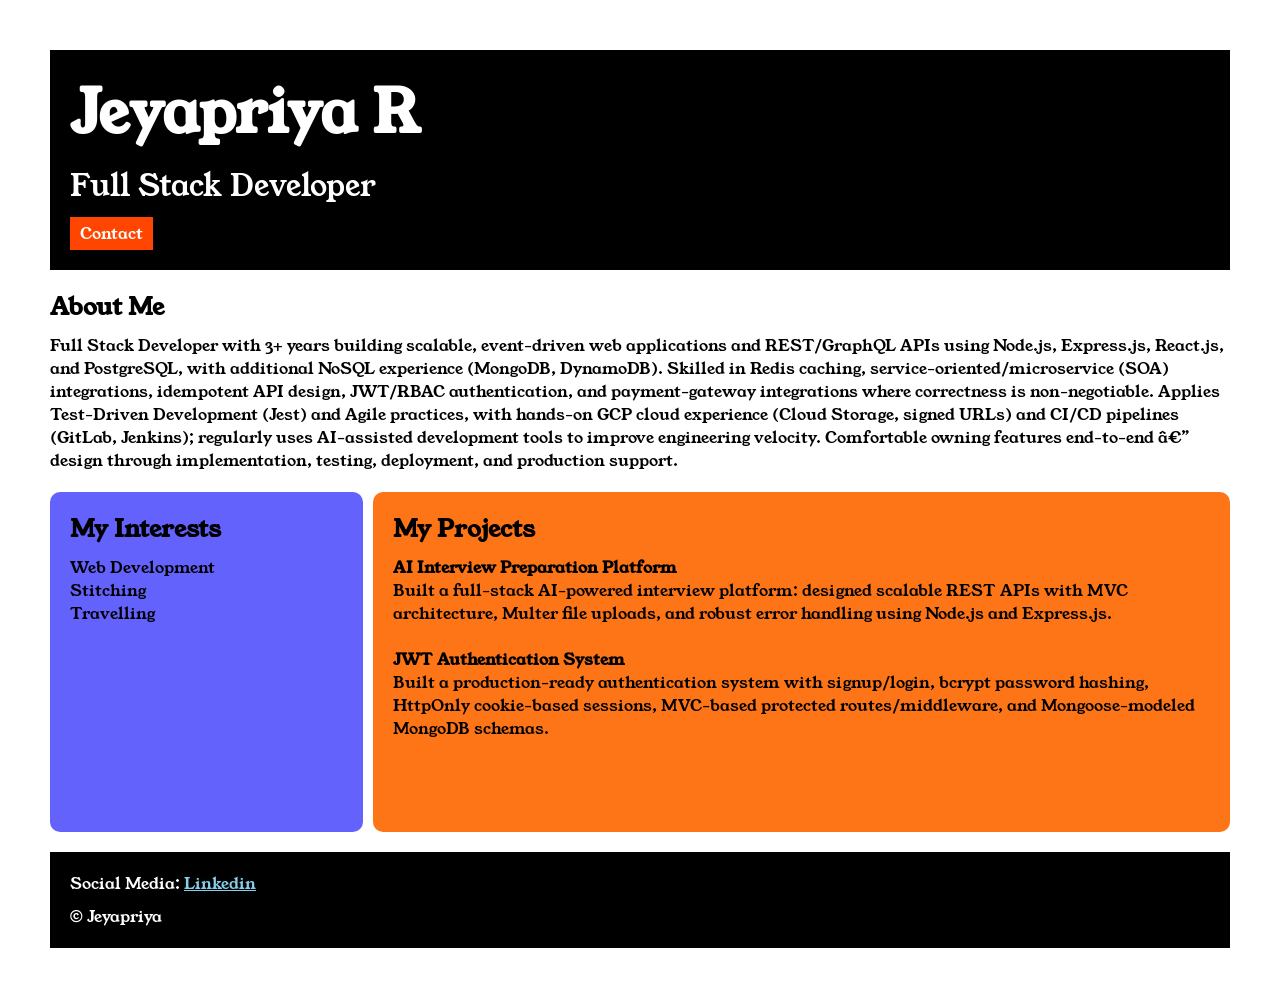
<file: index.html>
<!DOCTYPE html>
<html lang="en">

<head>
    <!-- <meta charset="UTF-8">
    <meta name="viewport" content="width=device-width, initial-scale=1.0"> -->
    <title>Portfolio</title>
    <link rel="stylesheet" href="style.css">
    <link rel="preconnect" href="https://fonts.googleapis.com">
    <link rel="preconnect" href="https://fonts.gstatic.com" crossorigin>
    <link href="https://fonts.googleapis.com/css2?family=Young+Serif&display=swap" rel="stylesheet">
</head>

<body>
    <div class="container">
        <div class="section-one">
            <h1 class="section-one__name">Jeyapriya R</h1>
            <p class="section-one__role">Full Stack Developer</p>
            <a class="section-one__contact" href="contactForm.html">Contact</a>
        </div>
        <div class="section-two">
            <h2 class="section-two__title">About Me</h2>
            <p class="section-two__desc">Full Stack Developer with 3+ years building scalable, event-driven web
                applications and REST/GraphQL APIs using
                Node.js, Express.js, React.js, and
                PostgreSQL, with additional NoSQL experience (MongoDB, DynamoDB). Skilled in Redis caching,
                service-oriented/microservice (SOA) integrations,
                idempotent API design, JWT/RBAC authentication, and payment-gateway integrations where correctness is
                non-negotiable. Applies Test-Driven
                Development (Jest) and Agile practices, with hands-on GCP cloud experience (Cloud Storage, signed URLs)
                and
                CI/CD pipelines (GitLab, Jenkins); regularly
                uses AI-assisted development tools to improve engineering velocity. Comfortable owning features
                end-to-end —
                design through implementation, testing,
                deployment, and production support. </p>
        </div>
        <div class="sections">
        <div class="section-three">
            <h2 class="section-three__title">My Interests</h2>
            <ul class="section-three__desc">
                <li>Web Development</li>
                <li>Stitching</li>
                <li>Travelling</li>
            </ul>
        </div>
        <div class="section-four">
            <h2 class="section-four__title">My Projects</h2>
            <ul class="section-four__desc">
                <li>
                    <h1>AI Interview Preparation Platform </h1>
                    <p> Built a full-stack AI-powered interview platform: designed scalable REST APIs with MVC
                        architecture,
                        Multer file uploads, and robust error
                        handling using Node.js and Express.js.</p>
                </li>
                <br>
                <li>
                    <h1>JWT Authentication System </h1>
                    <p>Built a production-ready authentication system with signup/login, bcrypt password hashing,
                        HttpOnly
                        cookie-based sessions, MVC-based
                        protected routes/middleware, and Mongoose-modeled MongoDB schemas. </p>
                </li>
            </ul>
        </div>
        </div>
        <div class="section-five">

            <p class="section-five__title">Social Media:
                <a href="https://www.linkedin.com/in/jeyapriya030901/" target="_blank">Linkedin</a>
            </p>
            <p class="section-five__desc">&copy; Jeyapriya</p>
        </div>
    </div>
</body>

</html>
</file>
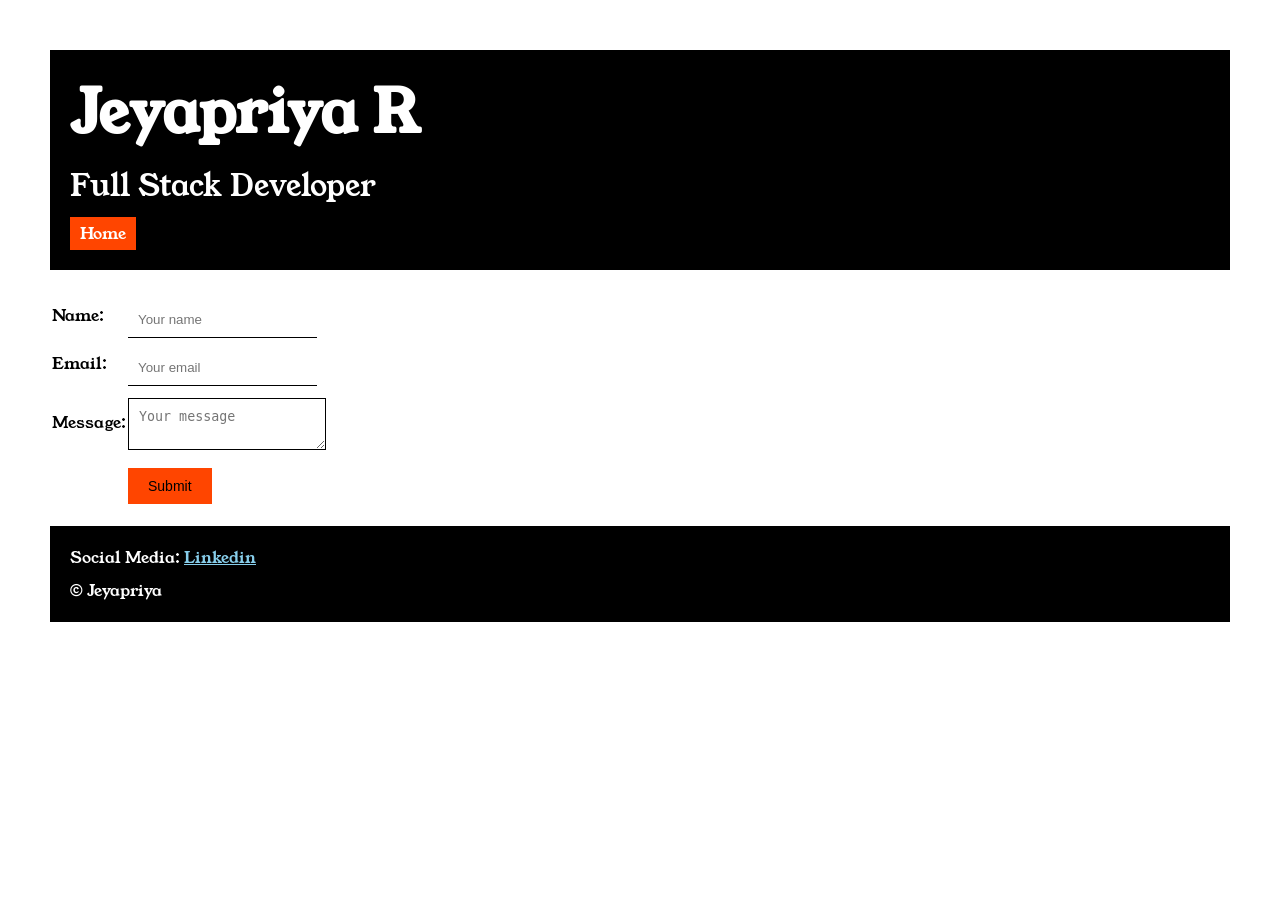
<file: contactForm.html>
<!DOCTYPE html>
<html lang="en">

<head>
    <meta charset="UTF-8">
    <meta name="viewport" content="width=device-width, initial-scale=1.0">
    <title>Contact Form</title>
    <link rel="stylesheet" href="style.css">
    <link rel="preconnect" href="https://fonts.googleapis.com">
    <link rel="preconnect" href="https://fonts.gstatic.com" crossorigin>
    <link href="https://fonts.googleapis.com/css2?family=Young+Serif&display=swap" rel="stylesheet">
</head>

<body>
    <div class="container">
    <div class="section-one">
        <h1 class="section-one__name">Jeyapriya R</h1>
        <p class="section-one__role">Full Stack Developer</p>
        <a class="section-one__contact" href="index.html">Home</a>
    </div>
    <div class="contact-form">
    <form>
        <table>
            <tr>
                <td><label>Name:</label></td>
                <td><input type="text" placeholder="Your name" class="contact-form__input"></td>
            </tr>
            <tr>
                <td><label>Email:</label></td>
                <td><input type="email" placeholder="Your email" class="contact-form__input"></td>
            </tr>
            <tr>
                <td><label>Message:</label></td>
                <td><textarea placeholder="Your message" class="contact-form__textarea"></textarea></td>
            </tr>
            <tr>
                <td></td>
                <td><input type="submit" class="contact-form__submit"></td>
            </tr>
        </table>
    </form>
    </div>
    <div class="section-five">

        <p class="section-five__title">Social Media:
            <a href="https://www.linkedin.com/in/jeyapriya030901/" target="_blank">Linkedin</a>
        </p>
        <p class="section-five__desc">&copy; Jeyapriya</p>
    </div>
    </div>

</body>

</html>
</file>
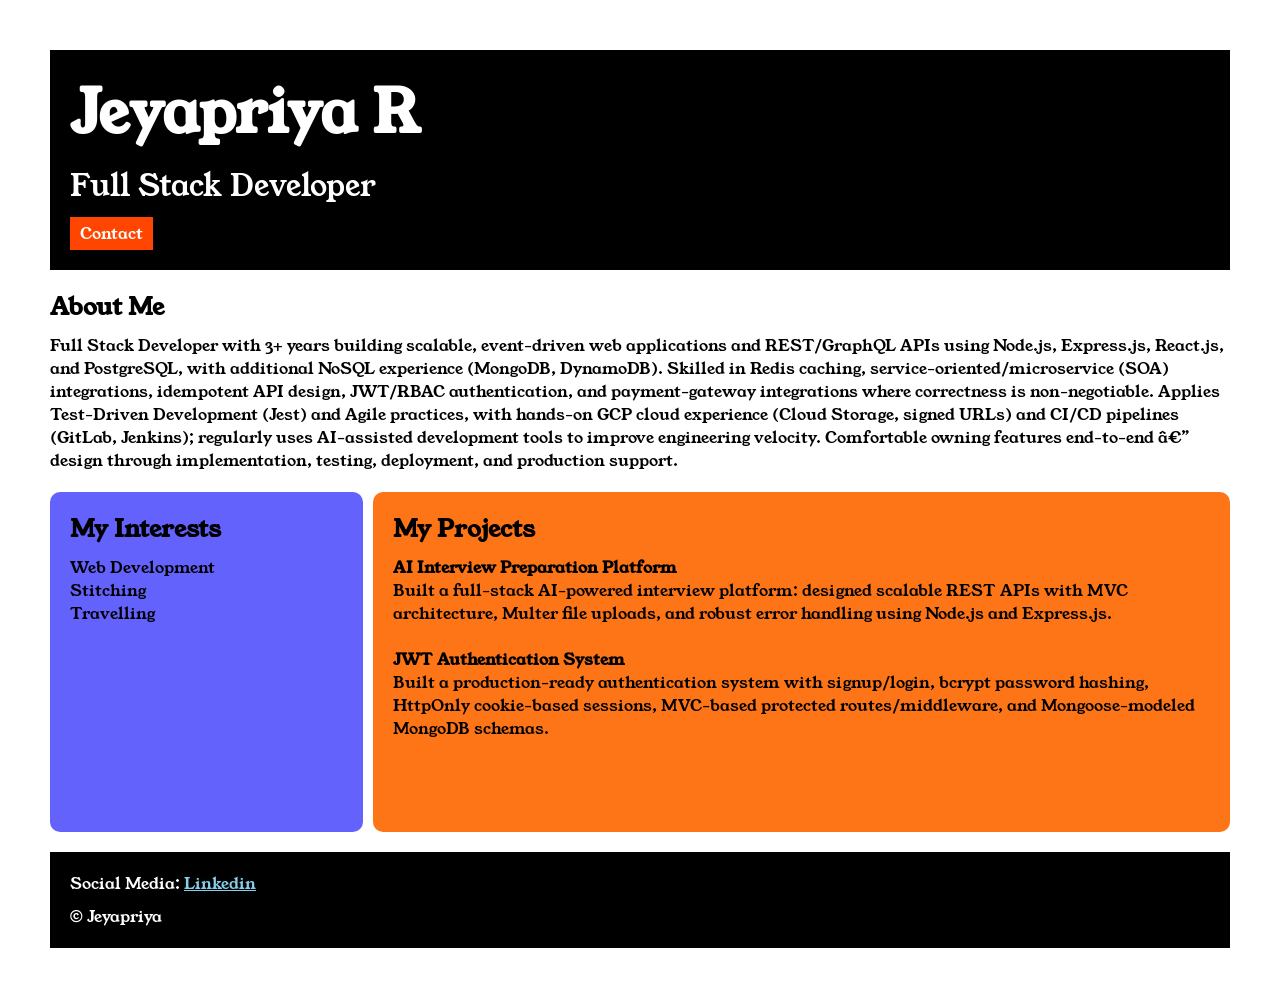
<file: portfolio.html>
<!DOCTYPE html>
<html lang="en">

<head>
    <!-- <meta charset="UTF-8">
    <meta name="viewport" content="width=device-width, initial-scale=1.0"> -->
    <title>Portfolio</title>
    <link rel="stylesheet" href="style.css">
    <link rel="preconnect" href="https://fonts.googleapis.com">
    <link rel="preconnect" href="https://fonts.gstatic.com" crossorigin>
    <link href="https://fonts.googleapis.com/css2?family=Young+Serif&display=swap" rel="stylesheet">
</head>

<body>
    <div class="container">
        <div class="section-one">
            <h1 class="section-one__name">Jeyapriya R</h1>
            <p class="section-one__role">Full Stack Developer</p>
            <a class="section-one__contact" href="contactForm.html">Contact</a>
        </div>
        <div class="section-two">
            <h2 class="section-two__title">About Me</h2>
            <p class="section-two__desc">Full Stack Developer with 3+ years building scalable, event-driven web
                applications and REST/GraphQL APIs using
                Node.js, Express.js, React.js, and
                PostgreSQL, with additional NoSQL experience (MongoDB, DynamoDB). Skilled in Redis caching,
                service-oriented/microservice (SOA) integrations,
                idempotent API design, JWT/RBAC authentication, and payment-gateway integrations where correctness is
                non-negotiable. Applies Test-Driven
                Development (Jest) and Agile practices, with hands-on GCP cloud experience (Cloud Storage, signed URLs)
                and
                CI/CD pipelines (GitLab, Jenkins); regularly
                uses AI-assisted development tools to improve engineering velocity. Comfortable owning features
                end-to-end —
                design through implementation, testing,
                deployment, and production support. </p>
        </div>
        <div class="sections">
        <div class="section-three">
            <h2 class="section-three__title">My Interests</h2>
            <ul class="section-three__desc">
                <li>Web Development</li>
                <li>Stitching</li>
                <li>Travelling</li>
            </ul>
        </div>
        <div class="section-four">
            <h2 class="section-four__title">My Projects</h2>
            <ul class="section-four__desc">
                <li>
                    <h1>AI Interview Preparation Platform </h1>
                    <p> Built a full-stack AI-powered interview platform: designed scalable REST APIs with MVC
                        architecture,
                        Multer file uploads, and robust error
                        handling using Node.js and Express.js.</p>
                </li>
                <br>
                <li>
                    <h1>JWT Authentication System </h1>
                    <p>Built a production-ready authentication system with signup/login, bcrypt password hashing,
                        HttpOnly
                        cookie-based sessions, MVC-based
                        protected routes/middleware, and Mongoose-modeled MongoDB schemas. </p>
                </li>
            </ul>
        </div>
        </div>
        <div class="section-five">

            <p class="section-five__title">Social Media:
                <a href="https://www.linkedin.com/in/jeyapriya030901/" target="_blank">Linkedin</a>
            </p>
            <p class="section-five__desc">&copy; Jeyapriya</p>
        </div>
    </div>
</body>

</html>
</file>
<file: style.css>
*{
    padding: 0;
    margin: 0;
}
body{
    font-family: "Young Serif", serif;
   
}
.container{
    padding: 50px;
}
.section-one{
    background-color: black;
    color: white;
    padding: 20px;
}
.section-one__contact{
    background-color: orangered;
    color: white;
    text-decoration: none;
    padding-left: 10px;
    padding-right: 10px;
    padding-top: 5px;
    padding-bottom: 5px;
    display: inline-block;
    margin-top: 10px;

}
.section-one__name{
    font-size: 60px;
}
.section-one__role{
    font-size: 30px;
    margin-top: 10px;
}
.section-two,.section-three,.section-four,.section-five{
    margin-top: 20px;
}
.section-two__desc,.section-three__desc,.section-four__desc,.section-five__desc{
    margin-top: 10px;
}
.section-three li,.section-four li{
    list-style: none;
}
.sections{
    display: flex;
    gap:10px;
    align-items: flex-start;
}
.section-three{
    background-color: #6462fd;
    color:black;
    padding: 20px;
    display: inline-block;
    height: 300px;
    border-radius: 10px;
    vertical-align: top;
    flex:1;

}
.section-four{
    background-color: #FE7517;
    color: black;
    padding: 20px;
    display: inline-block;
    height: 300px;
    border-radius: 10px;
    vertical-align: top;
    flex: 3;
}
.section-four__desc li h1{
    font-size: 16px;
}
.section-five{
    background-color: black;
    color: white;
    padding: 20px;
}
.section-five__title a{
    color:skyblue;
}

.contact-form{
    margin-top: 20px;
}

.contact-form__input,.contact-form__textarea,.contact-form__submit{
    margin-top: 10px;
}
.contact-form__input{
    padding: 10px;
    border:none;
    border-bottom: solid black 1px;;
}

.contact-form__textarea{
    padding: 10px;
    border: solid black 1px;;
}
.contact-form__submit{
    padding-top: 10px;
    padding-bottom: 10px;
    padding-left: 20px;
    padding-right: 20px;
    background-color: orangered;
    color: black;
    border:none;
    font-size: 14px;

}
</file>
